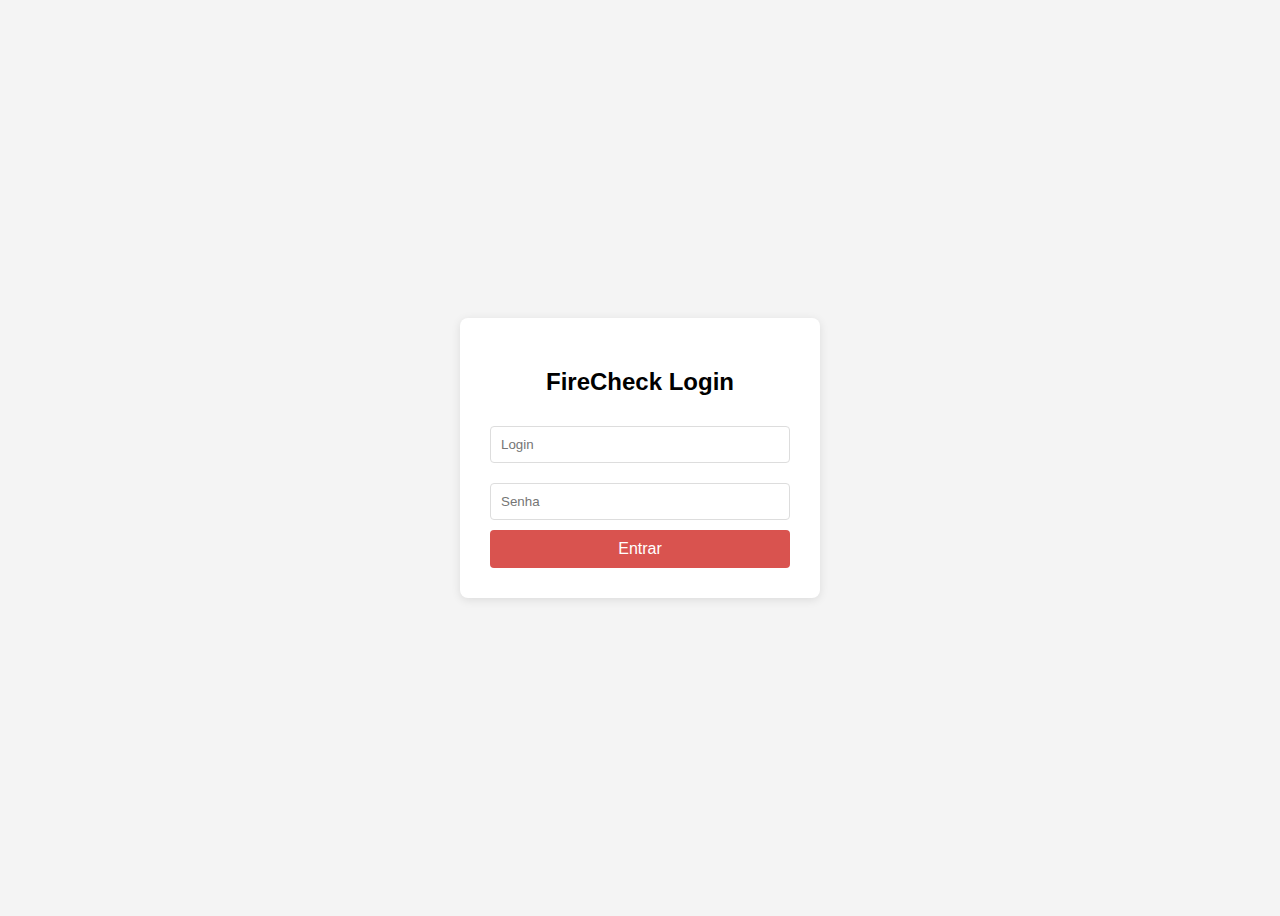
<file: firecheck-frontend/index.html>
<!DOCTYPE html>
<html lang="pt-br">
<head>
    <meta charset="UTF-8">
    <meta name="viewport" content="width=device-width, initial-scale=1.0">
    <title>FireCheck - Painel de Controle</title>
    <link rel="stylesheet" href="style.css">
</head>
<body>
    <div style="display: flex; justify-content: space-between; align-items: center; padding: 0 20px;">
        <h1>Painel de Controle - FireCheck</h1>
        <button id="btnLogout" style="background-color: #555; width: auto; margin: 0;">Sair</button>
    </div>

    <div class="container">
        
        <div class="card">
            <h2>Gestão de Usuários (Técnicos)</h2>
            <form id="formUsuario">
                <h3>Cadastrar/Editar Usuário</h3>
                <input type="text" id="usuarioNome" placeholder="Nome Completo" required>
                <input type="text" id="usuarioCpf" placeholder="CPF" required>
                <input type="email" id="usuarioEmail" placeholder="E-mail" required>
                <input type="text" id="usuarioTelefone" placeholder="Telefone" required>
                <input type="text" id="usuarioLogin" placeholder="Login" required>
                <input type="password" id="usuarioSenha" placeholder="Senha" required>
                <button type="submit">Cadastrar Usuário</button>
            </form>
            <hr>
            <button id="btnListarUsuarios">Listar Todos os Usuários</button>
            <div id="listaUsuarios"></div>
        </div>

        <div class="card">
            <h2>Gestão de Clientes</h2>
            <form id="formCliente">
                <h3>Cadastrar/Editar Cliente</h3>
                <input type="text" id="clienteRazao" placeholder="Razão Social" required>
                <input type="text" id="clienteCnpjCpf" placeholder="CNPJ/CPF" required>
                <input type="text" id="clienteEndereco" placeholder="Endereço" required>
                <input type="text" id="clienteTelefone" placeholder="Telefone" required>
                <input type="text" id="clienteResponsavel" placeholder="Responsável" required>
                <input type="email" id="clienteEmail" placeholder="E-mail" required>
                <button type="submit">Cadastrar Cliente</button>
            </form>
            <hr>
            <button id="btnListarClientes">Listar Todos os Clientes</button>
            <div id="listaClientes"></div>
        </div>
        
        <div class="card">
            <h2>Gestão de Edificações</h2>
            <form id="formEdificacao">
                <h3>Cadastrar/Editar Edificação</h3>
                <select id="edificacaoClienteId" required>
                    <option value="">-- Selecione um Cliente --</option>
                </select>
                <input type="text" id="edificacaoNome" placeholder="Nome (Ex: 'Matriz', 'Depósito')" required>
                <input type="text" id="edificacaoEndereco" placeholder="Endereço" required>
                <input type="text" id="edificacaoCep" placeholder="CEP (XXXXX-XXX)" required>
                <button type="submit">Cadastrar Edificação</button>
            </form>
            <hr>
            <button id="btnListarEdificacoes">Listar Todas as Edificações</button>
            <div id="listaEdificacoes"></div>
        </div>

        <div class="card">
            <h2>Gestão de Equipamentos</h2>
            <form id="formEquipamento">
                <h3>Cadastrar/Editar Equipamento</h3>
                <select id="equipamentoEdificacaoId" required>
                    <option value="">-- Selecione uma Edificação --</option>
                </select>
                <input type="text" id="equipamentoTipo" placeholder="Tipo (Ex: 'Extintor PQS 4kg')" required>
                <input type="text" id="equipamentoLocal" placeholder="Localização (Ex: 'Corredor 2º andar')" required>
                <label for="equipamentoFab">Data Fabricação:</label>
                <input type="date" id="equipamentoFab" required>
                <label for="equipamentoVal">Data Validade:</label>
                <input type="date" id="equipamentoVal" required>
                <button type="submit">Cadastrar Equipamento</button>
            </form>
            <hr>
            <button id="btnListarEquipamentos">Listar Todos os Equipamentos</button>
            <div id="listaEquipamentos"></div>
        </div>

        <div class="card">
            <h2>Gestão de Inspeções</h2>
            <form id="formInspecao">
                <h3>Agendar/Editar Inspeção</h3>
                <label for="inspecaoData">Data/Hora da Inspeção:</label>
                <input type="datetime-local" id="inspecaoData" required>

                <label for="inspecaoEdificacaoId">Edificação:</label>
                <select id="inspecaoEdificacaoId" required>
                    <option value="">-- Selecione uma Edificação --</option>
                </select>

                <label for="inspecaoTecnicoId">Técnico (Usuário):</label>
                <select id="inspecaoTecnicoId" required>
                    <option value="">-- Selecione um Técnico --</option>
                </select>

                <label for="inspecaoStatus">Status:</label>
                <select id="inspecaoStatus" required>
                    <option value="Agendada">Agendada</option>
                    <option value="Em andamento">Em andamento</option>
                    <option value="Concluída">Concluída</option>
                </select>
                
                <button type="submit">Agendar Inspeção</button>
            </form>
            <hr>
            <button id="btnListarInspecoes">Listar Todas as Inspeções</button>
            <div id="listaInspecoes"></div>
        </div>

        <div class="card">
            <h2>Registrar Item Inspecionado</h2>
            <form id="formItemInspecionado">
                <h3>Avaliar Equipamento</h3>
                
                <label for="itemInspecaoId">Inspeção:</label>
                <select id="itemInspecaoId" required>
                    <option value="">-- Selecione uma Inspeção --</option>
                </select>

                <label for="itemEquipamentoId">Equipamento:</label>
                <select id="itemEquipamentoId" required>
                    <option value="">-- Selecione um Equipamento --</option>
                </select>

                <label for="itemStatusGeral">Status Geral:</label>
                <select id="itemStatusGeral" required>
                    <option value="Conforme">Conforme</option>
                    <option value="Não Conforme">Não Conforme</option>
                </select>

                <label for="itemObservacoes">Observações:</label>
                <input type="text" id="itemObservacoes" placeholder="Ex: 'Selo vencido', 'OK'">
                
                <button type="submit">Registrar Item</button>
            </form>
            <hr>
            <label for="filtroInspecaoId">Ver Itens da Inspeção:</label>
            <select id="filtroInspecaoId"></select>
            <button type="button" id="btnListarItens">Ver Itens</button>
            <div id="listaItensInspecionados"></div>
        </div>

        <div class="card">
            <h2>Registrar Não Conformidade</h2>
            <form id="formNaoConformidade">
                <h3>Registrar Problema em Item</h3>
                
                <label for="ncInspecaoId">Inspeção:</label>
                <select id="ncInspecaoId" required>
                    <option value="">-- Selecione a Inspeção --</option>
                </select>

                <label for="ncEquipamentoId">Equipamento (do Item):</label>
                <select id="ncEquipamentoId" required>
                    <option value="">-- Selecione o Equipamento --</option>
                </select>

                <label for="ncDescricao">Descrição do Problema:</label>
                <input type="text" id="ncDescricao" placeholder="Descrição detalhada do problema" required>

                <label for="ncFotoUrl">URL da Foto (opcional):</label>
                <input type="text" id="ncFotoUrl" placeholder="http://link-da-foto.com/imagem.png">
                
                <button type="submit">Registrar Problema</button>
            </form>
            <hr>
            <label for="filtroNCInspecaoId">Ver Problemas da Inspeção:</label>
            <select id="filtroNCInspecaoId"></select>
            <button type="button" id="btnListarNC">Ver Problemas</button>
            <div id="listaNaoConformidades"></div>
        </div>

        <div class="card">
            <h2>Catálogo de Itens/Serviços</h2>
            <form id="formServico">
                <h3>Cadastrar/Editar Serviço</h3>
                
                <label for="servicoNome">Nome do Serviço/Item:</label>
                <input type="text" id="servicoNome" placeholder="Ex: Recarga de Extintor CO2 4kg" required>

                <label for="servicoDescricao">Descrição:</label>
                <input type="text" id="servicoDescricao" placeholder="Descrição detalhada do serviço">

                <label for="servicoValor">Valor Unitário (R$):</label>
                <input type="number" id="servicoValor" placeholder="Ex: 150.00" step="0.01" required>

                <label for="servicoTempo">Tempo de Execução (Horas):</label>
                <input type="number" id="servicoTempo" placeholder="Ex: 1.5" step="0.5">
                
                <label for="servicoEstoque">Qtd. em Estoque (p/ Itens):</label>
                <input type="number" id="servicoEstoque" placeholder="Ex: 50" step="1">
                
                <button type="submit">Cadastrar Serviço</button>
            </form>
            <hr>
            <button type="button" id="btnListarServicos">Listar Todos os Serviços</button>
            <div id="listaServicos"></div>
        </div>

        <div class="card">
            <h2>Gerar Novo Orçamento</h2>
            <form id="formOrcamento">
                
                <label for="orcamentoEdificacaoId">Edificação:</label>
                <select id="orcamentoEdificacaoId" required>
                    <option value="">-- Selecione a Edificação --</option>
                </select>

                <label for="orcamentoUsuarioId">Técnico (Criador):</label>
                <select id="orcamentoUsuarioId" required>
                    <option value="">-- Selecione o Técnico --</option>
                </select>

                <label for="orcamentoValidade">Data de Validade:</label>
                <input type="date" id="orcamentoValidade" required>
                
                <hr>
                <h4>Itens do Orçamento</h4>
                <div id="orcamentoItensAdicionados">
                    <p>Nenhum item adicionado.</p>
                </div>

                <div class="item-adder">
                    <select id="orcamentoServicoId">
                        <option value="">-- Selecione um Serviço --</option>
                    </select>
                    <input type="number" id="orcamentoItemQtd" placeholder="Qtd" min="1" value="1">
                    <button type="button" id="btnAdicionarItemOrcamento">Adicionar Item</button>
                </div>
                
                <hr>
                <button type="submit">Gerar Orçamento</button>
            </form>
            <hr>
            <button type="button" id="btnListarOrcamentos">Listar Todos os Orçamentos</button>
            <div id="listaOrcamentos"></div>
        </div>

        <div class="card">
            <h2>Ordens de Serviço (OS)</h2>
            
            <form id="formAprovarOrcamento">
                <h3>Aprovar Orçamento e Gerar OS</h3>
                <label for="aprovarOrcamentoId">Orçamento a Aprovar:</label>
                <select id="aprovarOrcamentoId" required>
                    <option value="">-- Selecione um Orçamento Pendente --</option>
                </select>
                
                <label for="osDataExecucao">Data Prevista para Execução:</label>
                <input type="date" id="osDataExecucao" required>
                
                <button type="submit">Aprovar e Gerar OS</button>
            </form>
            
            <hr>
            <button type="button" id="btnListarOS">Listar Todas as Ordens de Serviço</button>
            <div id="listaOrdensServico"></div>
        </div>

    </div>

    <script src="script.js"></script>
</body>
</html>
</file>
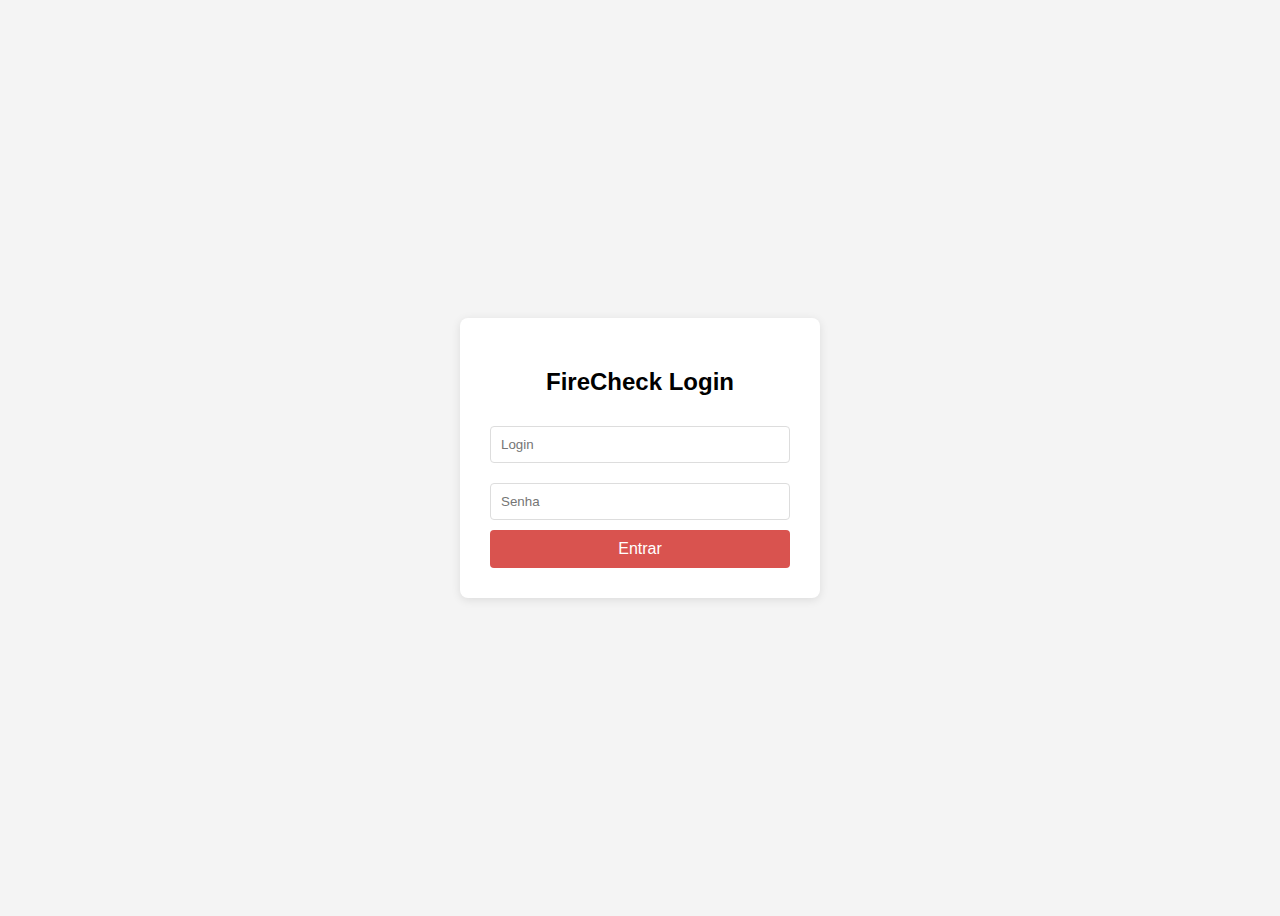
<file: firecheck-frontend/login.html>
<!DOCTYPE html>
<html lang="pt-br">
<head>
    <meta charset="UTF-8">
    <title>FireCheck - Login</title>
    <style>
        body { font-family: Arial, sans-serif; display: flex; justify-content: center; align-items: center; height: 100vh; background-color: #f4f4f4; }
        .login-card { background: white; padding: 30px; border-radius: 8px; box-shadow: 0 2px 10px rgba(0,0,0,0.1); width: 300px; text-align: center; }
        input { width: 100%; padding: 10px; margin: 10px 0; border: 1px solid #ddd; border-radius: 4px; box-sizing: border-box; }
        button { width: 100%; padding: 10px; background-color: #d9534f; color: white; border: none; border-radius: 4px; cursor: pointer; font-size: 16px; }
        button:hover { background-color: #c9302c; }
        .error { color: red; font-size: 0.9em; display: none; margin-bottom: 10px; }
    </style>
</head>
<body>
    <div class="login-card">
        <h2>FireCheck Login</h2>
        <div id="msgErro" class="error"></div>
        <form id="formLogin">
            <input type="text" id="login" placeholder="Login" required>
            <input type="password" id="senha" placeholder="Senha" required>
            <button type="submit">Entrar</button>
        </form>
    </div>

    <script>
        // URL do endpoint de login que criamos no Backend
        const API_URL_LOGIN = 'http://localhost:8080/api/usuarios/login';

        document.getElementById('formLogin').addEventListener('submit', async (e) => {
            e.preventDefault();
            const login = document.getElementById('login').value;
            const senha = document.getElementById('senha').value;
            const msgErro = document.getElementById('msgErro');

            try {
                const response = await fetch(API_URL_LOGIN, {
                    method: 'POST',
                    headers: { 'Content-Type': 'application/json' },
                    body: JSON.stringify({ login, senha })
                });

                if (response.ok) {
                    const usuario = await response.json();
                    // SALVA O USUÁRIO NO NAVEGADOR
                    localStorage.setItem('usuarioLogado', JSON.stringify(usuario));
                    // REDIRECIONA PARA O INDEX
                    window.location.href = 'index.html';
                } else {
                    const textoErro = await response.text();
                    msgErro.textContent = textoErro || 'Login ou senha inválidos!';
                    msgErro.style.display = 'block';
                }
            } catch (error) {
                msgErro.textContent = 'Erro ao conectar ao servidor.';
                msgErro.style.display = 'block';
                console.error(error);
            }
        });
    </script>
</body>
</html>
</file>
<file: firecheck-frontend/style.css>
body {
    font-family: Arial, sans-serif;
    background-color: #f4f4f4;
    margin: 20px;
    line-height: 1.6;
}
h1, h2, h3 {
    color: #333;
}
.container {
    display: flex;
    gap: 20px;
    flex-wrap: wrap;
}
.card {
    background: #fff;
    border: 1px solid #ddd;
    border-radius: 8px;
    padding: 20px;
    box-shadow: 0 2px 5px rgba(0,0,0,0.1);
    flex: 1;
    min-width: 300px;
}
form {
    display: flex;
    flex-direction: column;
    gap: 10px;
}
input[type="text"],
input[type="email"],
input[type="password"],
input[type="date"],
input[type="datetime-local"],
input[type="number"],
select {
    padding: 8px;
    border: 1px solid #ccc;
    border-radius: 4px;
    box-sizing: border-box;
}
label {
    font-weight: bold;
    font-size: 0.9em;
    margin-bottom: -5px;
}
button {
    background-color: #d9534f;
    color: white;
    padding: 10px 15px;
    border: none;
    border-radius: 4px;
    cursor: pointer;
    font-size: 16px;
    margin-top: 5px;
}
button:hover {
    background-color: #c9302c;
}

/* Estilos para listas */
#listaUsuarios, #listaClientes, #listaEdificacoes, #listaEquipamentos,
#listaInspecoes, #listaItensInspecionados, #listaNaoConformidades,
#listaServicos, #listaOrcamentos, #listaOrdensServico {
    margin-top: 20px;
    max-height: 200px;
    overflow-y: auto;
    border: 1px solid #eee;
    padding: 5px;
}

/* Estilo para cada item nas listas */
#listaUsuarios div, #listaClientes div, #listaEdificacoes div, #listaEquipamentos div,
#listaInspecoes div, #listaItensInspecionados div, #listaNaoConformidades div,
#listaServicos div, #listaOrcamentos div, #listaOrdensServico div {
    background: #eee;
    padding: 8px 10px;
    margin-bottom: 5px;
    border-radius: 4px;
    display: flex;
    justify-content: space-between;
    align-items: center;
    flex-wrap: wrap;
    gap: 5px;
}

/* Estilos específicos para botões e selects dentro das listas */
#listaUsuarios div button,
#listaClientes div button,
#listaEdificacoes div button,
#listaEquipamentos div button,
#listaInspecoes div button,
#listaItensInspecionados div button,
#listaNaoConformidades div button,
#listaServicos div button,
#listaOrcamentos div button,
#listaOrdensServico div button, /* Adiciona OS button */
#listaOrdensServico div select /* Adiciona OS select */ {
    padding: 3px 8px;
    font-size: 0.8em;
    margin-left: 5px;
    cursor: pointer;
    flex-shrink: 0;
}
/* Estilo específico para o select de status da OS na lista */
#listaOrdensServico div select.select-status-os {
     background-color: #fff;
     border: 1px solid #ccc;
     border-radius: 3px;
}


/* Botão Editar */
.btn-editar-cliente,
.btn-editar-usuario,
.btn-editar-edificacao,
.btn-editar-equipamento, /* Adicionado */
.btn-editar-inspecao, /* Adicionado */
.btn-editar-item, /* Adicionado */
.btn-editar-nc, /* Adicionado */
.btn-editar-servico /* Adicionado */ {
    background-color: #f0ad4e;
    border: none;
    color: white;
}
.btn-editar-cliente:hover,
.btn-editar-usuario:hover,
.btn-editar-edificacao:hover,
.btn-editar-equipamento:hover, /* Adicionado */
.btn-editar-inspecao:hover, /* Adicionado */
.btn-editar-item:hover, /* Adicionado */
.btn-editar-nc:hover, /* Adicionado */
.btn-editar-servico:hover /* Adicionado */ {
    background-color: #ec971f;
}

/* Botão Excluir / Recusar / Cancelar */
.btn-excluir-cliente,
.btn-excluir-usuario,
.btn-excluir-edificacao,
.btn-excluir-equipamento, /* Adicionado */
.btn-excluir-inspecao, /* Adicionado */
.btn-excluir-item, /* Adicionado */
.btn-excluir-nc, /* Adicionado */
.btn-excluir-servico, /* Adicionado */
.btn-recusar-orcamento, /* Adicionado */
.btn-excluir-orcamento, /* Adicionado */
.btn-cancelar-os /* Adicionado */ {
    background-color: #d9534f;
    border: none;
    color: white;
}
.btn-excluir-cliente:hover,
.btn-excluir-usuario:hover,
.btn-excluir-edificacao:hover,
.btn-excluir-equipamento:hover, /* Adicionado */
.btn-excluir-inspecao:hover, /* Adicionado */
.btn-excluir-item:hover, /* Adicionado */
.btn-excluir-nc:hover, /* Adicionado */
.btn-excluir-servico:hover, /* Adicionado */
.btn-recusar-orcamento:hover, /* Adicionado */
.btn-excluir-orcamento:hover, /* Adicionado */
.btn-cancelar-os:hover /* Adicionado */ {
     background-color: #c9302c;
}


/* Estilo para o Adicionador de Itens de Orçamento */
.item-adder {
    display: flex;
    gap: 10px;
    align-items: center;
    flex-wrap: wrap;
}
.item-adder select { flex: 3 1 150px; min-width: 150px; }
.item-adder input { flex: 1 1 60px; min-width: 60px; }
.item-adder button { flex: 2 1 100px; min-width: 100px; background-color: #5bc0de; margin-top: 0; }
.item-adder button:hover { background-color: #31b0d5; }

/* Estilo para itens adicionados ao orçamento */
#orcamentoItensAdicionados div {
    background-color: #fdfdfd; border: 1px dashed #ccc; padding: 5px 8px;
    margin-bottom: 5px; display: flex; justify-content: space-between; align-items: center;
}
#orcamentoItensAdicionados div button {
    padding: 1px 5px; font-size: 0.7em; background-color: #aaa; margin-left: 10px;
}
#orcamentoItensAdicionados div button:hover { background-color: #888; }

hr { border: none; border-top: 1px solid #eee; margin: 15px 0; }
</file>
